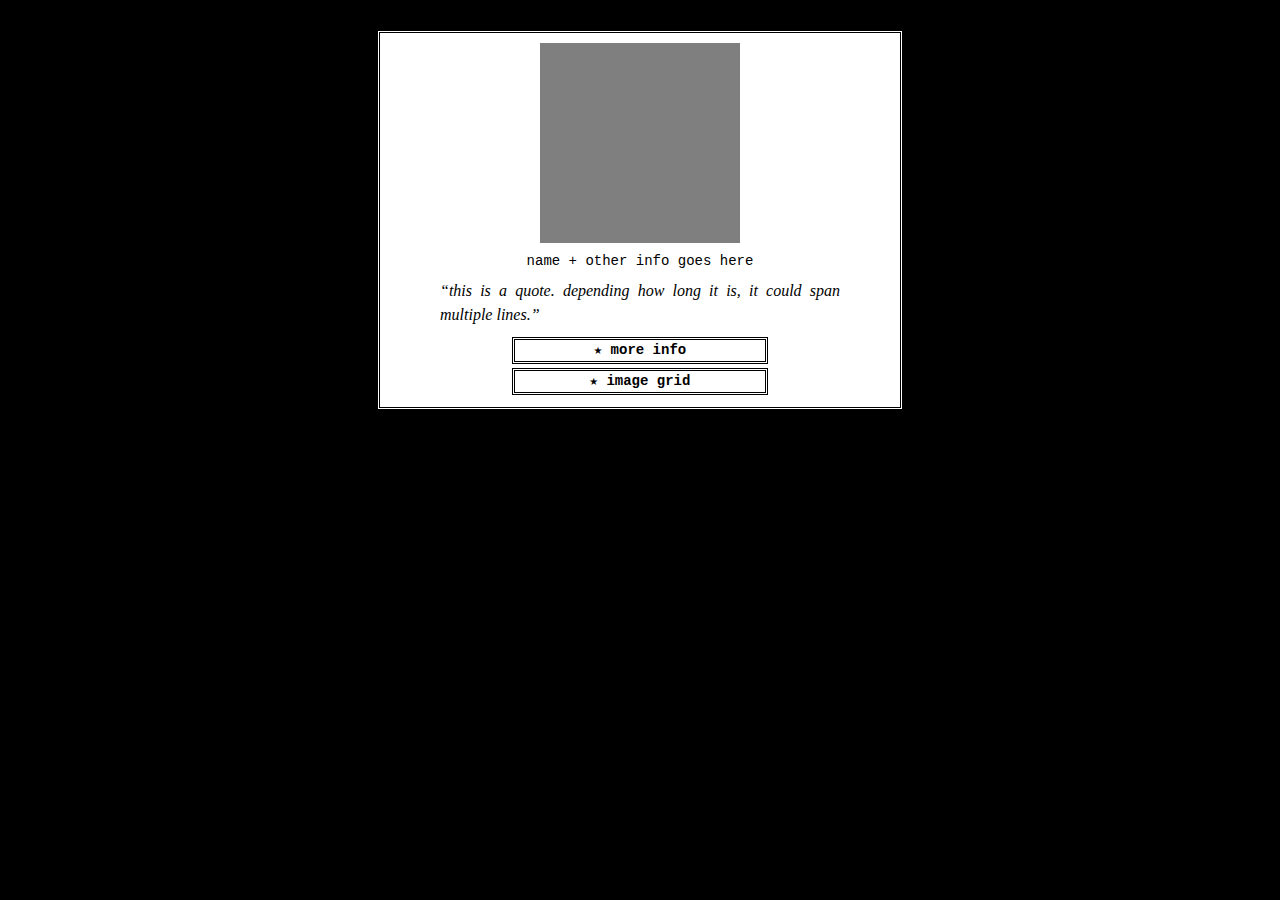
<file: eyeless/index.html>
<!DOCTYPE html>

<html lang='en'>

<head>
	<title></title>
	<meta charset='utf-8'>
	<meta name='viewport' content='width=device-width, initial-scale=1'>
	<link href='style.css' rel='stylesheet' type='text/css'>
</head>

<body>
	<main>
		<img src='img/test.png' alt='test image floats down to greet you.'>
		<section>name + other info goes here</section>
		<p>“this is a quote. depending how long it is, it could span multiple lines.”</p>
	</main>
	
	<details>
		<summary>★ more info</summary>
		<p></p>
		<ul>
			<li><a href='#'>here's a link</a></li>
			<li>some regular text</li>
			<li>fun fact, this page has no javascript at all!</li>
		</ul>
		<p></p>
	</details>
	
	<details>
		<summary>★ image grid</summary>
		<aside><p>you can put a little description here</p></aside>
	
		<h2>or maybe here?</h2>
		<section>
			<img src='img/1.png' alt='image one' title='image one'><img src='img/2.png' alt='image two' title='image two'><img src='img/3.png' alt='image three' title='image three'><img src='img/4.png' alt='image four' title='image four'>
		</section>
	
		<ul>
			<li>you can have a list underneath too</li>
			<li>how exciting!</li>
		</ul>
	</details>
</body>
</html>
</file>
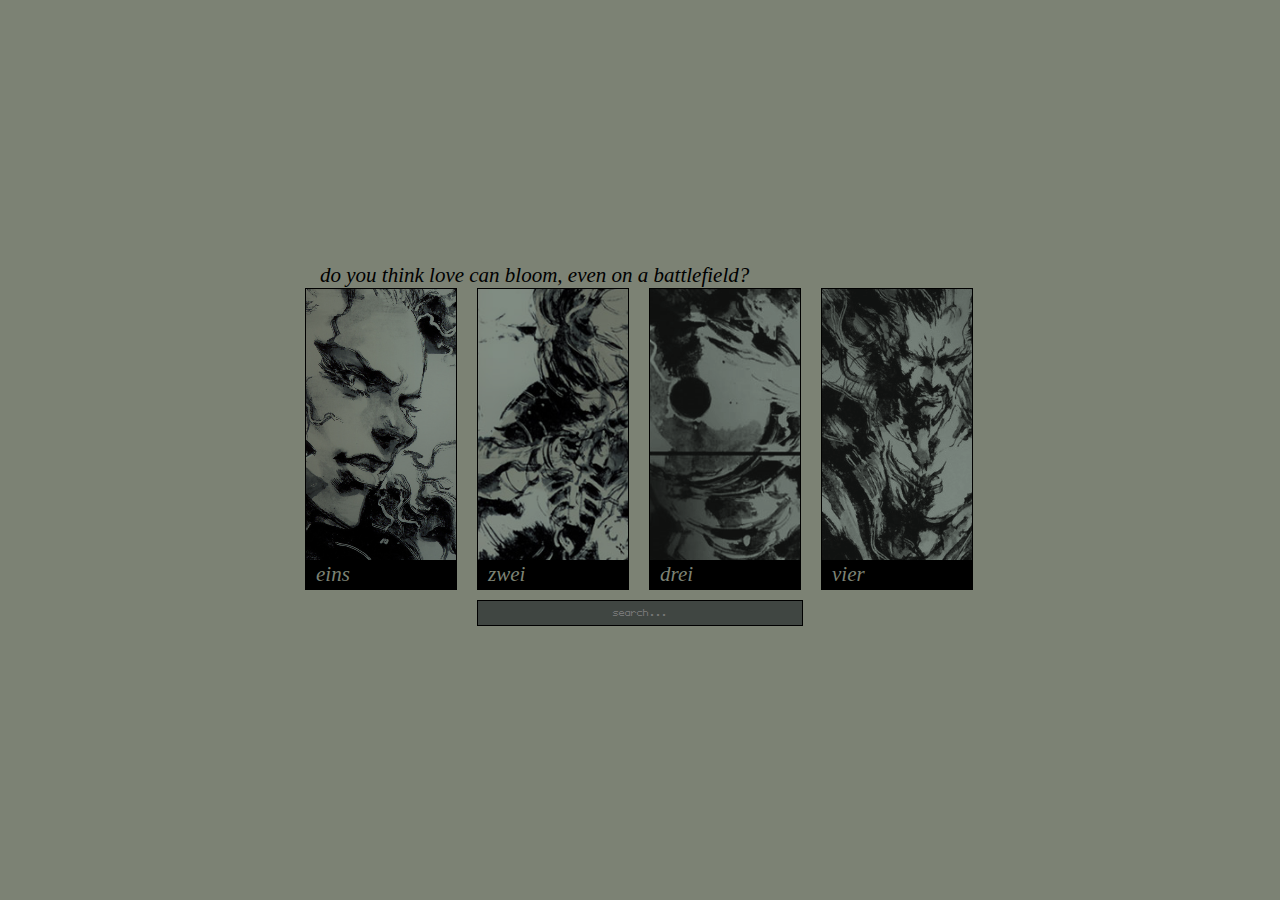
<file: metallic/index.html>
<!DOCTYPE html>

<html lang='en'>

<head>
	<title>cd ~/stpg</title>
	<meta charset='utf-8'>
	<link rel='stylesheet' href='src/main.css'>
	<link rel='icon' href='src/favicon.png'>
	<script type='text/javascript' src='src/quote_mgs.js'></script>
</head>

<body>
	<main>
	
		<div id='quo'></div>
	
		<nav class='lightning'>
			<ul>
				<li><a href='#'>one</a></li>
				<li><a href='#'>two</a></li>
				<li><a href='#'>three</a></li>
			</ul>
			<h2>eins</h2>
		</nav>
		<nav class='thunder'>
			<ul>
				<li><a href='#'>un</a></li>
				<li><a href='#'>deux</a></li>
				<li><a href='#'>trois</a></li>
			</ul>
			<h2>zwei</h2>
		</nav>
		
		<nav class='rain'>
			<ul>
				<li><a href='#'>uno</a></li>
				<li><a href='#'>dos</a></li>
				<li><a href='#'>tres</a></li>
			</ul>
			<h2>drei</h2>
		</nav>
		
		<nav class='storm'>
			<ul>
				<li><a href='#'>uno</a></li>
				<li><a href='#'>due</a></li>
				<li><a href='#'>tre</a></li>
			</ul>
			<h2>vier</h2>
		</nav>
		
		<footer>
			<form method='get' action='https://www.google.com/search'>
				<input type='text' placeholder='search...' name='q' value='' class='searchbar'>
			</form>
		</footer>
		
	</main>

</body>

</html>
</file>
<file: eyeless/style.css>
html {	margin:0px; padding:0px;
box-sizing:border-box;
background-color:#000;}

@keyframes descend { from {opacity:0;margin-top:-10px;}
to {opacity:1;margin-top:0px; height:auto;}	}

@keyframes slide { from { opacity:0; margin-top:-10px;} 
to { margin-top:10px;} }

body {	width:80%;
background-color:#fff;
margin:30px auto;
padding:10px;
border: 3px double #000;}

p {	margin:0px; padding:0px;}

main img {	display:block;
margin:0px auto 10px auto;
max-width:100%;
animation-name:descend;
animation-duration:1s;}

main section {	display:block;
font: 14px "Courier New", monospace;
max-width:80%;
text-align:center;
margin:auto;}

main section a { color:#000;
text-decoration:none;}

main section a:focus {	text-decoration:underline;}
main section a:hover {	text-decoration:underline;}

main p { display:block;
font: 16px "Times New Roman", serif;
margin:10px auto;
line-height:1.5;
max-width:80%;
text-align:justify;
font-style:italic;}

details { font-family:'Courier New', monospace;}

details[open] summary ~ ul, aside { animation-name: slide;
animation-duration:1s;}

details[open] summary ~ section { animation-name:descend; 
animation-duration:1s;}

details summary { display:block;
border:3px double #000;
max-width:50%;
margin:2px auto;
font-weight:bold;
line-height:1.5;
font-size:14px;
text-align:center;}

details aside {	font-size:14px;
text-align:center;
margin:10px auto; padding:0px;
font-style:italic;}

details section { line-height:0px;
text-align:center;
margin:0px;}

details section img { display:inline-block;
margin:0px 0px 1px 1px;}

details a { color:#000;
text-decoration:none;}

details a:focus {text-decoration:underline;}
details a:hover {text-decoration:underline;}

details h2 { display:block;
font-size:16px;
text-align:center;
padding:0px; margin:10px;}

details ul {	display:block;
text-align:center;
max-width:60%;
list-style:"★ ";
padding:0px; margin:10px auto;}

details li { font-size:14px;}

@media only screen and (min-width:625px) {	body { width:500px;}	}
</file>
<file: metallic/src/main.css>
@font-face {
	font-family: 'montecarlo';
	src: url('montecarlo.ttf');}

html, body { height:100%; width:100%;
	margin:0; padding:0;
	background:#7C8274;
	background-size:auto auto;}
	
::-moz-selection {	background-color:#000; color:#fff;}
::selection {	background-color:#000; color:#fff;}

main {	height:375px; width:700px;
		top:0;bottom:0;left:0;right:0;
		position:absolute;
		margin: auto auto auto auto;}

li { font:16px 'montecarlo';
	margin-left:-25px;
	line-height:20px;}
	
ul {	list-style-type: none;
	margin-top:109px;
	background:#404642;
	border-top: 1px solid black;
	border-bottom:1px solid black;
	text-align: center;
	padding-right:15px;}

a {	text-decoration: none; color:#000; transition: 0.3s;}
a:hover {	color:#7C8274;}
	
h2 { text-align: left;
	font: italic 21px 'Times New Roman';
	padding: 2px 0px 2px 10px;
	background:#000;
	color:#7C8274;
	margin-top:100px;}

#quo { width:700px;
	margin-left:30px;
	text-align: left;
	font: italic 21px 'Times New Roman';
	color: black;}
	
.lightning { height:300px; width:150px;
	border:1px solid black;
	background-image:url('lightning.png');
	float:left;
	margin-left:15px;}
	
.lightning ul {	opacity:0; transition: 0.3s;}
.lightning:hover ul {	opacity:1;}


.thunder { height:300px; width:150px;
	border:1px solid black;
	background-image:url('thunder.png');
	float:left;
	margin-left:20px;}

.thunder ul {	opacity:0; transition: 0.3s;}
.thunder:hover ul {	opacity:1;}

.rain { height:300px; width:150px;
	border:1px solid black;
	background-image:url('rain.png');
	float:left;
	margin-left:20px;}

.rain ul {	opacity:0; transition: 0.3s;}
.rain:hover ul {	opacity:1;}

.storm { height:300px; width:150px;
	border:1px solid black;
	background-image:url('storm.png');
	float:left;
	margin-left:20px;}

.storm ul {	opacity:0; transition: 0.3s;}
.storm:hover ul {	opacity:1;}

.searchbar {
	background: #404642;
	text-align:center;
	font: 16px 'montecarlo';
	width: 320px; height: 22px;
	border:1px solid black;
	color: #7C8274;
	margin:10px auto auto 187px;}
</file>
